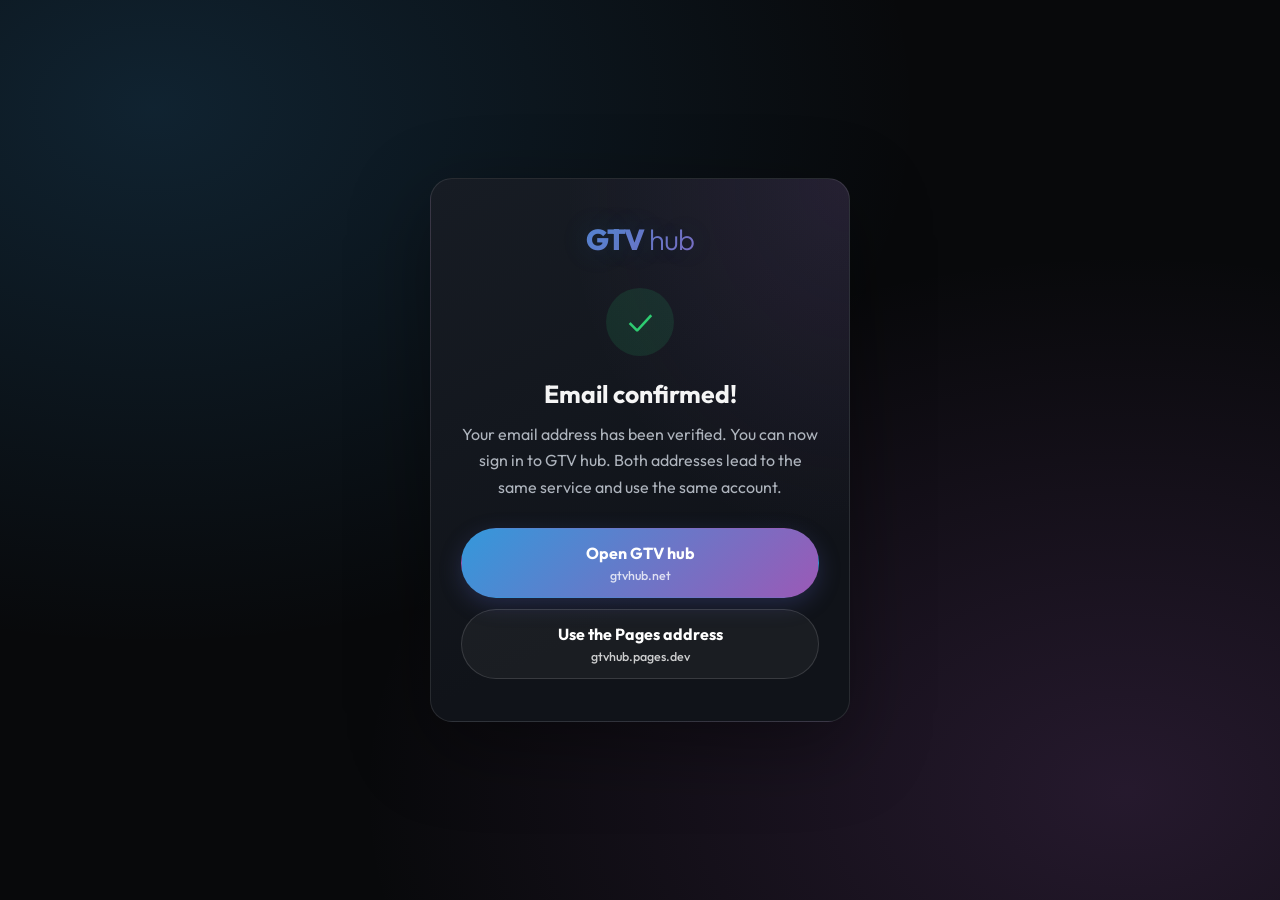
<file: email-confirmed.html>
<!DOCTYPE html>
<html lang="en">
<head>
  <meta charset="UTF-8">
  <meta name="viewport" content="width=device-width, initial-scale=1.0">
  <meta name="theme-color" content="#101319">
  <link href="https://fonts.googleapis.com/css2?family=Outfit:wght@300;400;600;700;800&display=swap" rel="stylesheet">
  <title>Email confirmation · GTV hub</title>
  <style>
    * { box-sizing: border-box; }
    body {
      margin: 0; min-height: 100vh; display: grid; place-items: center;
      padding: 24px; background: radial-gradient(ellipse at 12% 12%, rgba(52,152,219,.18), transparent 48%), radial-gradient(ellipse at 88% 88%, rgba(155,89,182,.20), transparent 48%), #08090b; color: #f5f5f5;
      font-family: 'Outfit', sans-serif;
    }
    main {
      width: min(100%, 420px); padding: 42px 30px; text-align: center;
      background: radial-gradient(ellipse at 100% 0%, rgba(155,89,182,.12), transparent 48%), linear-gradient(155deg, #171c24, #101319 72%); border: 1px solid rgba(255,255,255,.10);
      border-radius: 22px; box-shadow: 0 24px 80px rgba(0,0,0,.38);
    }
    .brand {
      margin-bottom: 30px; font-size: 29px; font-weight: 800; letter-spacing: -1px;
      background: linear-gradient(135deg, #3498db 0%, #9b59b6 100%);
      -webkit-background-clip: text; background-clip: text;
      -webkit-text-fill-color: transparent; color: transparent;
      text-shadow: 0 0 30px rgba(52,152,219,.18);
    }
    .brand span { font-weight: 300; -webkit-text-fill-color: transparent; }
    .icon {
      width: 68px; height: 68px; margin: 0 auto 22px; display: grid; place-items: center;
      border-radius: 50%; background: rgba(46,204,113,.12); color: #2ecc71; font-size: 32px;
    }
    h1 { margin: 0 0 12px; font-size: 1.55rem; }
    p { margin: 0; color: #aeb4bd; line-height: 1.65; }
    .actions { display: grid; gap: 11px; margin-top: 28px; }
    .actions a {
      display: block; padding: 14px 20px; border-radius: 50px;
      color: white; text-decoration: none; font-weight: 700;
      transition: background .2s ease, border-color .2s ease, transform .2s ease;
    }
    .primary-link { background: linear-gradient(135deg, #3498db 0%, #9b59b6 100%); border: 1px solid transparent; box-shadow: 0 7px 22px rgba(91,105,205,.25); }
    .primary-link:hover { background: linear-gradient(135deg, #2585c5 0%, #8750a4 100%); transform: translateY(-1px); box-shadow: 0 9px 28px rgba(115,105,210,.34); }
    .secondary-link { background: rgba(255,255,255,.045); border: 1px solid rgba(255,255,255,.13); }
    .secondary-link:hover { background: rgba(255,255,255,.09); border-color: rgba(255,255,255,.25); }
    .address { display: block; margin-top: 5px; font-size: .78rem; font-weight: 500; opacity: .78; }
    .error .icon { background: rgba(231,76,60,.12); color: #e74c3c; }
  </style>
</head>
<body>
  <main id="confirmation-card">
    <div class="brand">GTV<span> hub</span></div>
    <div class="icon" aria-hidden="true">✓</div>
    <h1 id="confirmation-title">Email confirmed!</h1>
    <p id="confirmation-message">Your email address has been verified. You can now sign in to GTV hub. Both addresses lead to the same service and use the same account.</p>
    <div class="actions">
      <a class="primary-link" href="https://gtvhub.net/">Open GTV hub<span class="address">gtvhub.net</span></a>
      <a class="secondary-link" href="https://gtvhub.pages.dev/">Use the Pages address<span class="address">gtvhub.pages.dev</span></a>
    </div>
  </main>
  <script>
    const params = new URLSearchParams(window.location.search);
    const hash = new URLSearchParams(window.location.hash.replace(/^#/, ''));
    const error = params.get('error_description') || params.get('error') ||
      hash.get('error_description') || hash.get('error');
    if (error) {
      const card = document.getElementById('confirmation-card');
      card.classList.add('error');
      document.getElementById('confirmation-title').textContent = 'Confirmation link issue';
      document.getElementById('confirmation-message').textContent =
        'We could not complete email confirmation: ' + error.replace(/\+/g, ' ');
    }
  </script>
</body>
</html>
</file>
